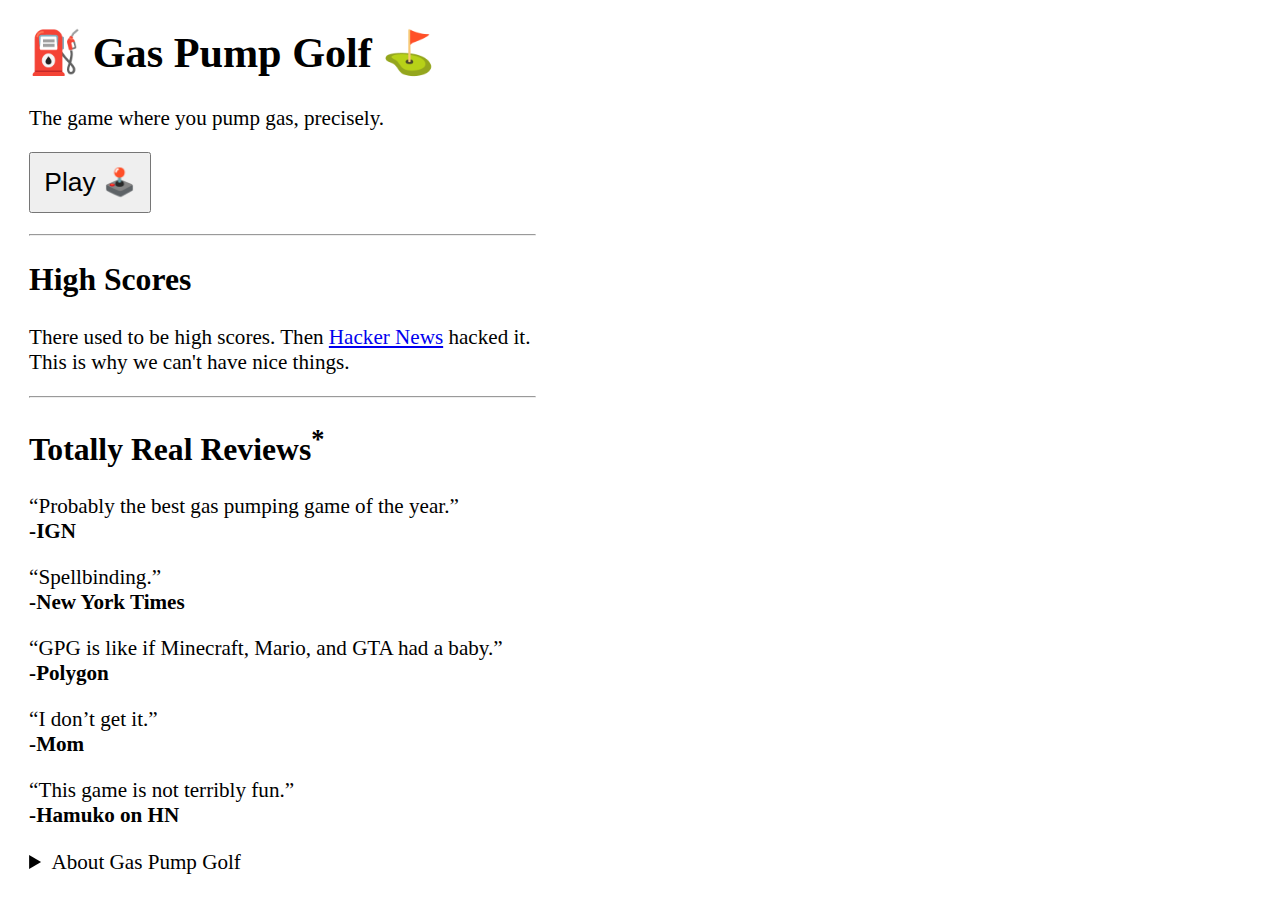
<file: index.html>
<!doctype html>
<html lang="en">

<head>
	<title>Gas Pump Golf</title><meta charset="utf-8" data-svelte="svelte-qgw334"><meta name="viewport" content="width=device-width, initial-scale=1.0" data-svelte="svelte-qgw334"><meta http-equiv="Content-Type" content="text/html; charset=utf-8" data-svelte="svelte-qgw334"><meta name="description" content="The game where you pump gas, precisely." data-svelte="svelte-qgw334"><meta name="author" content="Russell Goldenberg" data-svelte="svelte-qgw334"><meta name="news_keywords" content="gas, pump, golf, game, one button" data-svelte="svelte-qgw334"><meta property="og:title" content="Gas Pump Golf" data-svelte="svelte-qgw334"><meta property="og:site_name" content="Gas Pump Golf" data-svelte="svelte-qgw334"><meta property="og:url" content="https://gaspumpgolf.github.io" data-svelte="svelte-qgw334"><meta property="og:description" content="The game where you pump gas, precisely." data-svelte="svelte-qgw334"><meta property="og:type" content="article" data-svelte="svelte-qgw334"><meta property="og:locale" content="en_US" data-svelte="svelte-qgw334"><meta property="og:image" content="https://gaspumpgolf.github.io/assets/img/social.png" data-svelte="svelte-qgw334"><meta property="og:image:type" content="image/png" data-svelte="svelte-qgw334"><meta property="og:image:width" content="1200" data-svelte="svelte-qgw334"><meta property="og:image:height" content="600" data-svelte="svelte-qgw334"><meta name="twitter:card" content="summary_large_image" data-svelte="svelte-qgw334"><meta name="twitter:site" content="https://gaspumpgolf.github.io" data-svelte="svelte-qgw334"><meta name="twitter:creator" content="@codenberg" data-svelte="svelte-qgw334"><meta name="twitter:title" content="Gas Pump Golf" data-svelte="svelte-qgw334"><meta name="twitter:description" content="The game where you pump gas, precisely." data-svelte="svelte-qgw334"><meta name="twitter:image:src" content="https://gaspumpgolf.github.io/assets/img/social.png" data-svelte="svelte-qgw334"><meta name="robots" content="max-image-preview:large" data-svelte="svelte-qgw334"><link rel="canonical" href="https://gaspumpgolf.github.io/" data-svelte="svelte-qgw334"><link rel="icon" href="https://emojipedia-us.s3.dualstack.us-west-1.amazonaws.com/thumbs/240/apple/285/fuel-pump_26fd.png" data-svelte="svelte-qgw334">

		

		<link rel="modulepreload" href="/_app/start-45339764.js">
		<link rel="modulepreload" href="/_app/chunks/vendor-42f1c17b.js">
		<link rel="modulepreload" href="/_app/pages/__layout.svelte-a4cf5e1b.js">
		<link rel="modulepreload" href="/_app/pages/index.svelte-2d1cbd83.js">
		<link rel="modulepreload" href="/_app/chunks/levels-5e174e7e.js">
		<link rel="stylesheet" href="/_app/assets/start-c446e5f0.css">
		<link rel="stylesheet" href="/_app/assets/pages/__layout.svelte-12377302.css">
		<link rel="stylesheet" href="/_app/assets/pages/index.svelte-2833026f.css">

		<script type="module">
			import { start } from "/_app/start-45339764.js";
			start({
				target: document.querySelector("#svelte"),
				paths: {"base":"","assets":""},
				session: {},
				host: location.host,
				route: true,
				spa: false,
				trailing_slash: "never",
				hydrate: {
					status: 200,
					error: null,
					nodes: [
						import("/_app/pages/__layout.svelte-a4cf5e1b.js"),
						import("/_app/pages/index.svelte-2d1cbd83.js")
					],
					page: {
						host: location.host, // TODO this is redundant
						path: "\u002F",
						query: new URLSearchParams(""),
						params: {}
					}
				}
			});
		</script>
</head>

<body>
	<a href="#content" class="skip-to-main">Skip to main content</a>
	<div id="svelte">


<main id="content">
<h1>⛽ Gas Pump Golf ⛳</h1>

<p>The game where you pump gas, precisely.</p>
<button>Play 🕹️</button>



<hr>





<h2>High Scores</h2>

<p>There used to be high scores. Then <a href="https://news.ycombinator.com/item?id=29841087" target="_blank">Hacker News</a> hacked it. This is why we can&#39;t have nice things.
</p>





<hr>

<footer><div><h2>Totally Real Reviews<sup>*</sup></h2>
  <p><q>Probably the best gas pumping game of the year.</q><br><strong>-IGN</strong></p>
  <p><q>Spellbinding.</q><br><strong>-New York Times</strong></p>
  <p><q>GPG is like if Minecraft, Mario, and GTA had a baby.</q><br><strong>-Polygon</strong></p>
  <p><q>I don’t get it.</q><br><strong>-Mom</strong></p>
  <p><q>This game is not terribly fun.</q><br><strong>-Hamuko on HN</strong></p></div>
  <details><summary>About Gas Pump Golf</summary>
  <p>Created by <a href="https://twitter.com/codenberg">Russell Goldenberg</a>. Gas pump prices are
    based on real values from the
    <a href="https://www.energy.gov/eere/vehicles/fact-915-march-7-2016-average-historical-annual-gasoline-pump-price-1929-2015">U.S. Department of Energy</a>. Pump rate is set at 10 gallons per minute. Made with <a href="https://svelte.dev">Svelte</a>.
    <sup>*</sup>Totally Real Reviews are not real.
  </p></details></footer></main>



			
		</div>
</body>

</html>
</file>
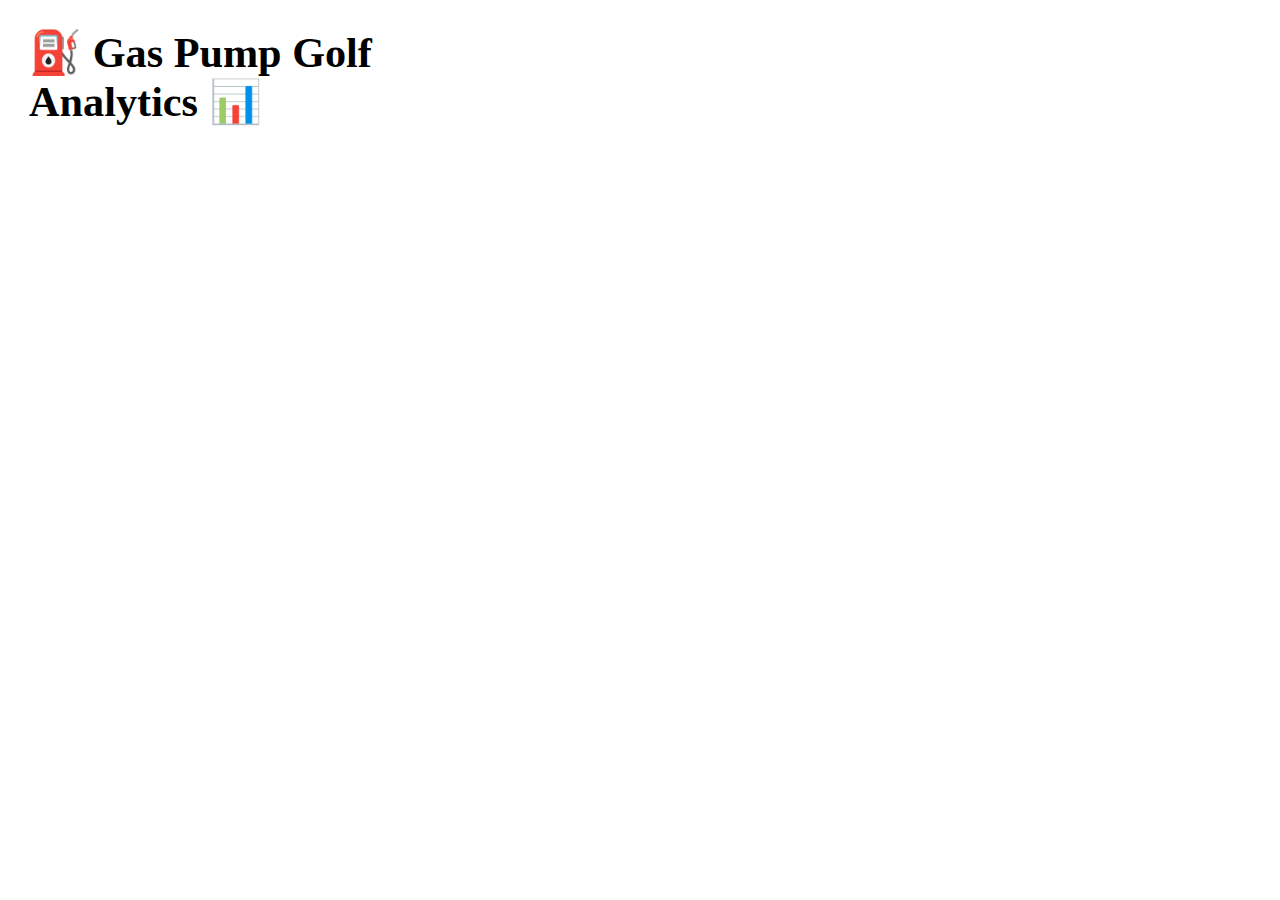
<file: analytics/index.html>
<!doctype html>
<html lang="en">

<head>
	<title>Gas Pump Golf Analytics</title><meta charset="utf-8" data-svelte="svelte-qgw334"><meta name="viewport" content="width=device-width, initial-scale=1.0" data-svelte="svelte-qgw334"><meta http-equiv="Content-Type" content="text/html; charset=utf-8" data-svelte="svelte-qgw334"><meta name="description" content="The game where you pump gas, precisely." data-svelte="svelte-qgw334"><meta name="author" content="Russell Goldenberg" data-svelte="svelte-qgw334"><meta name="news_keywords" content="gas, pump, golf, game, one button" data-svelte="svelte-qgw334"><meta property="og:title" content="Gas Pump Golf Analytics" data-svelte="svelte-qgw334"><meta property="og:site_name" content="Gas Pump Golf Analytics" data-svelte="svelte-qgw334"><meta property="og:url" content="https://gaspumpgolf.github.io" data-svelte="svelte-qgw334"><meta property="og:description" content="The game where you pump gas, precisely." data-svelte="svelte-qgw334"><meta property="og:type" content="article" data-svelte="svelte-qgw334"><meta property="og:locale" content="en_US" data-svelte="svelte-qgw334"><meta property="og:image" content="https://gaspumpgolf.github.io/assets/img/social.png" data-svelte="svelte-qgw334"><meta property="og:image:type" content="image/png" data-svelte="svelte-qgw334"><meta property="og:image:width" content="1200" data-svelte="svelte-qgw334"><meta property="og:image:height" content="600" data-svelte="svelte-qgw334"><meta name="twitter:card" content="summary_large_image" data-svelte="svelte-qgw334"><meta name="twitter:site" content="https://gaspumpgolf.github.io" data-svelte="svelte-qgw334"><meta name="twitter:creator" content="@codenberg" data-svelte="svelte-qgw334"><meta name="twitter:title" content="Gas Pump Golf Analytics" data-svelte="svelte-qgw334"><meta name="twitter:description" content="The game where you pump gas, precisely." data-svelte="svelte-qgw334"><meta name="twitter:image:src" content="https://gaspumpgolf.github.io/assets/img/social.png" data-svelte="svelte-qgw334"><meta name="robots" content="max-image-preview:large" data-svelte="svelte-qgw334"><link rel="canonical" href="https://gaspumpgolf.github.io/" data-svelte="svelte-qgw334"><link rel="icon" href="https://emojipedia-us.s3.dualstack.us-west-1.amazonaws.com/thumbs/240/apple/285/fuel-pump_26fd.png" data-svelte="svelte-qgw334">

		

		<link rel="modulepreload" href="/_app/start-45339764.js">
		<link rel="modulepreload" href="/_app/chunks/vendor-42f1c17b.js">
		<link rel="modulepreload" href="/_app/pages/__layout.svelte-a4cf5e1b.js">
		<link rel="modulepreload" href="/_app/pages/analytics.svelte-4c884b98.js">
		<link rel="modulepreload" href="/_app/chunks/levels-5e174e7e.js">
		<link rel="stylesheet" href="/_app/assets/start-c446e5f0.css">
		<link rel="stylesheet" href="/_app/assets/pages/__layout.svelte-12377302.css">
		<link rel="stylesheet" href="/_app/assets/pages/analytics.svelte-dd89f2d8.css">

		<script type="module">
			import { start } from "/_app/start-45339764.js";
			start({
				target: document.querySelector("#svelte"),
				paths: {"base":"","assets":""},
				session: {},
				host: location.host,
				route: true,
				spa: false,
				trailing_slash: "never",
				hydrate: {
					status: 200,
					error: null,
					nodes: [
						import("/_app/pages/__layout.svelte-a4cf5e1b.js"),
						import("/_app/pages/analytics.svelte-4c884b98.js")
					],
					page: {
						host: location.host, // TODO this is redundant
						path: "\u002Fanalytics",
						query: new URLSearchParams(""),
						params: {}
					}
				}
			});
		</script>
</head>

<body>
	<a href="#content" class="skip-to-main">Skip to main content</a>
	<div id="svelte">


<main id="content">
<h1>⛽ Gas Pump Golf Analytics 📊</h1>



</main>



			
		</div>
</body>

</html>
</file>
<file: _app/assets/start-c446e5f0.css>
#svelte-announcer.svelte-9z6sc{position:absolute;left:0;top:0;clip:rect(0 0 0 0);-webkit-clip-path:inset(50%);clip-path:inset(50%);overflow:hidden;white-space:nowrap;width:1px;height:1px}
</file>
<file: _app/assets/pages/__layout.svelte-12377302.css>
body{font-size:clamp(16px,1.65vw,24px)}main{max-width:24em;padding:0 1em}button,input{font-size:1.25em;padding:.5em;user-select:none}hr{margin:1em 0}.skip-to-main{border:none;width:1px;height:1px;overflow:hidden;position:absolute}.skip-to-main:focus{width:auto;height:auto;padding:.25em;z-index:1000;background:white}
</file>
<file: _app/assets/pages/index.svelte-2833026f.css>
button.svelte-1tj7vw1:disabled{pointer-events:none}th.svelte-1ppx00s,td.svelte-1ppx00s{text-align:left;border:1px solid lightgray;padding:.25em .5em}@media only screen and (max-width: 480px){th.svelte-1ppx00s:last-of-type,td.svelte-1ppx00s:last-of-type{display:none}}
</file>
<file: _app/assets/pages/analytics.svelte-dd89f2d8.css>
p.svelte-8v2cof{display:-webkit-box;display:flex;margin:0}span.svelte-8v2cof{margin-left:.5em;display:block;background:black;height:1em}.skip-to-main{border:none;width:1px;height:1px;overflow:hidden;position:absolute}.skip-to-main:focus{width:auto;height:auto;padding:.25em;z-index:1000;background:white}
</file>
